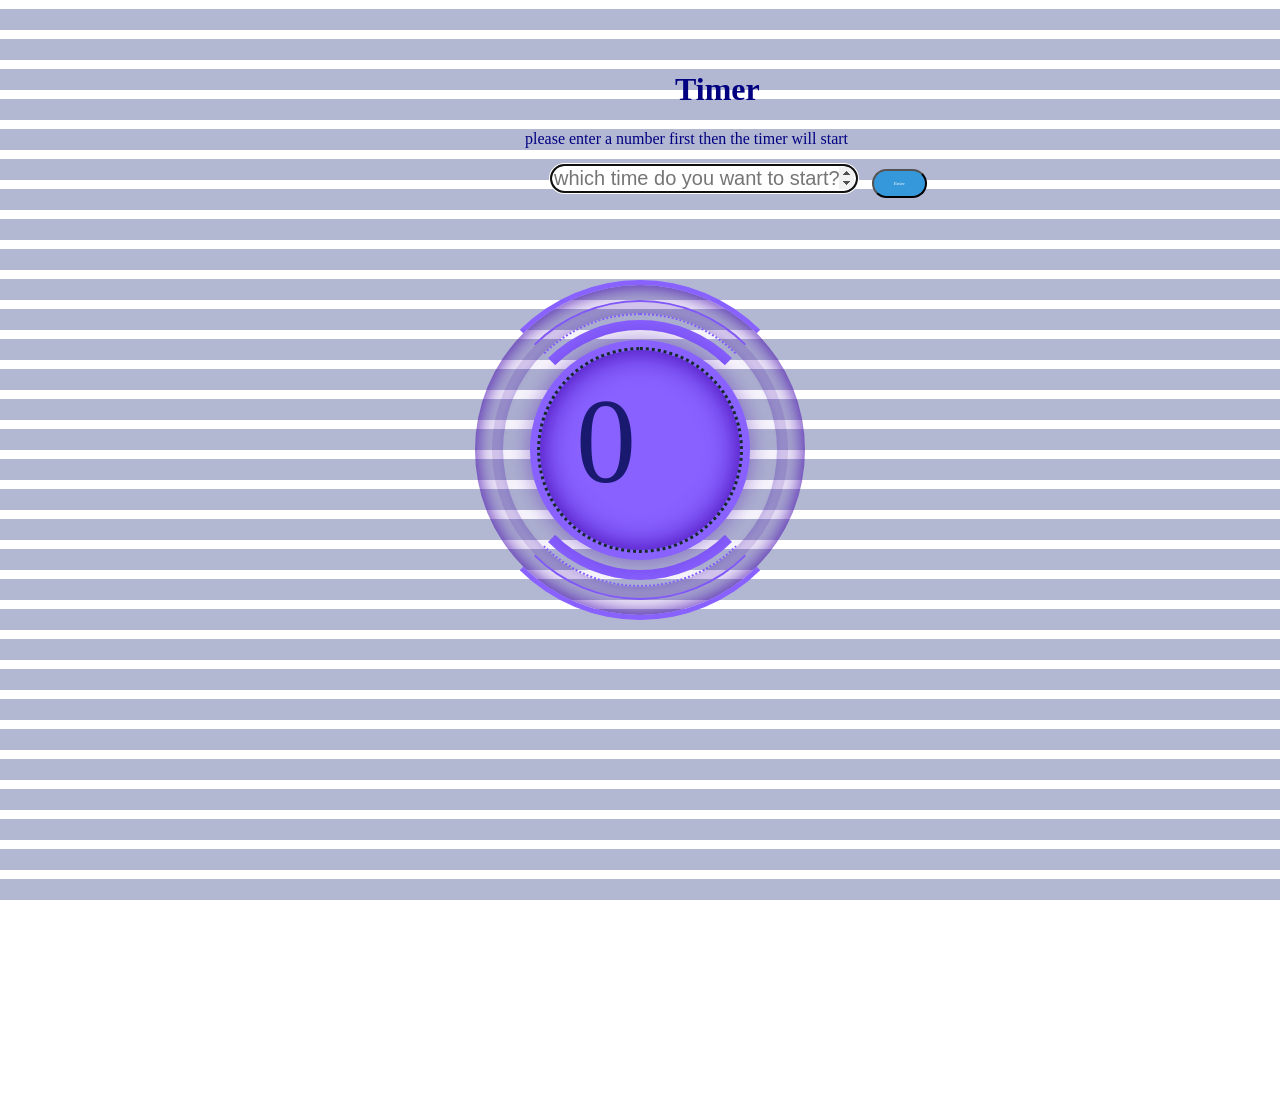
<file: index.html>
<!DOCTYPE html>
<html>
<head>
	<title>timer</title>
	<link href="hw2.css" rel="stylesheet">


</head>

<body>  
<div class="timer-wrapper">
  <h1>Timer</h1>
  <p>please enter a number first then the timer will start</p>
  <input type="number" id="number" placeholder="which time do you want to start?" required autofocus>
  <button type="submit" onclick="change()">Enter</button>
  <span id="num">60</span>
  <ul>
    <li></li>
    <li></li>
    <li></li>
    <li></li>
    <li></li>
  </ul>

</div>
<script src="hw2.js"></script>


</body>

</html>
</file>
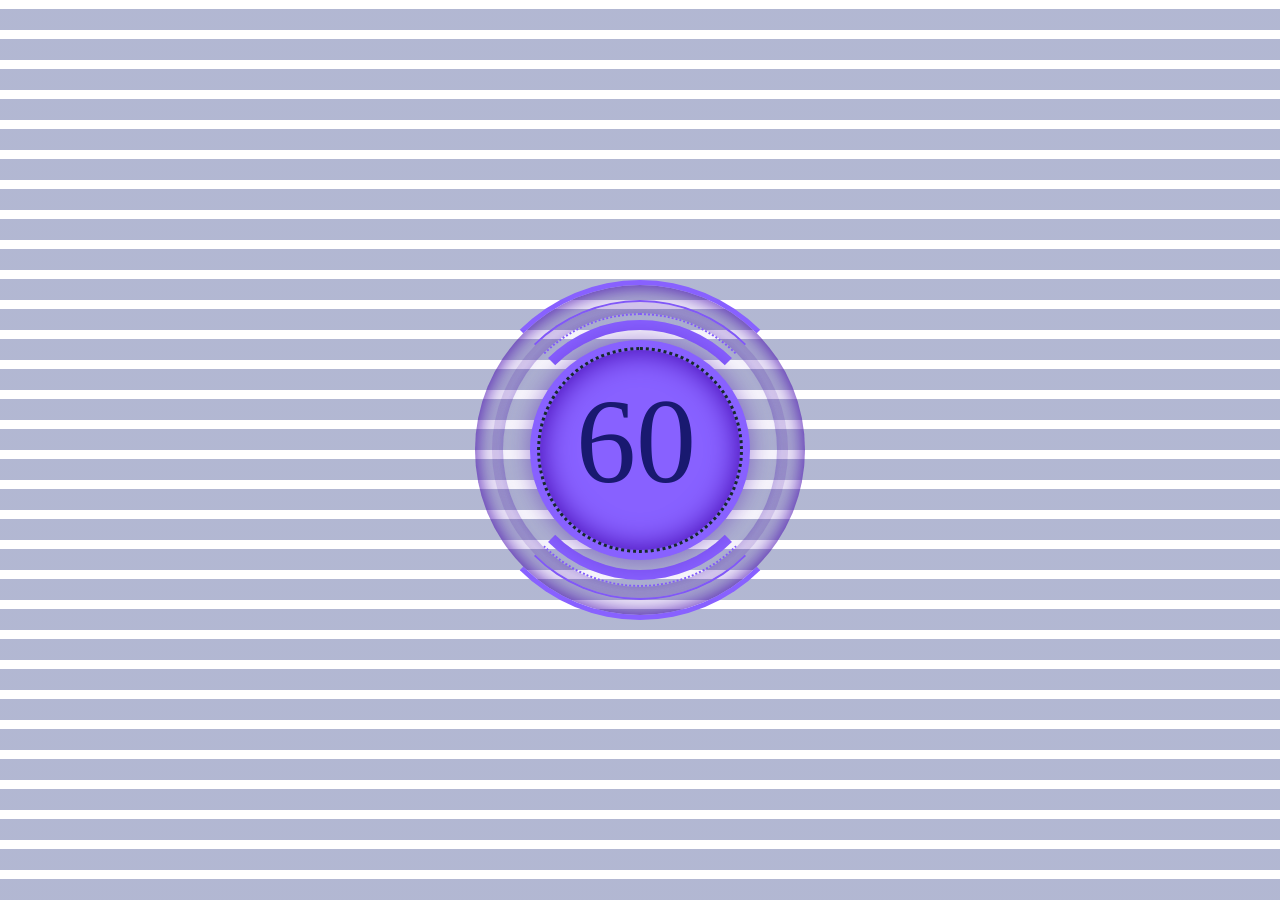
<file: hw2.html>
<!DOCTYPE html>
<html>
<head>
	<title>timer</title>
	<link href="hw2.css" rel="stylesheet">


</head>

<body>  
<div class="timer-wrapper">
  <span id="num">60</span>
  <ul>
    <li></li>
    <li></li>
    <li></li>
    <li></li>
    <li></li>
  </ul>
</div>
<script src="hw2.js"></script>


</body>

</html>
</file>
<file: hw2.css>
.timer-wrapper {
  position: absolute;
  top: 0;
  left: 0;
  width: 100%;
  height: 100%;
  background-color: white;
  background-size: 30px 30px;
    
    background-image: 
        linear-gradient(
            0deg,
            rgba(0, 18, 107, .3) 70%, 
            transparent 50%);
}

.timer-wrapper > h1{
  color: navy;
  padding-top: 50px;
  padding-left: 675px;
  font-family: Comic Sans MS;
}

.timer-wrapper > p{
  color: navy;
  font-family: Comic Sans MS;
  padding-left: 525px;
}

.timer-wrapper > input{
   margin-left: 550px;
   margin-right: 10px;
   font-size: 20px;
   width: 300px;
   border-radius:50px;
   text-align: center;
}

.timer-wrapper > button{
  background: #3498db;
  border-radius: 28px;
  color: white;
  font-size: 5px;
  font-family: Comic Sans MS;
  padding: 10px 20px 10px 20px;
}


.timer-wrapper > ul {
  height: 100%;
  width: 100%;
  display: block;
  margin: 0 auto;
}

.timer-wrapper > ul > li {
  position: absolute;
  top: 50%;
  left: 50%;
  display: block;
  background: transparent;
  border: 10px solid rgba(136, 97, 255, 1.0);
  border-left-color: transparent;
  border-right-color: transparent;
  border-radius: 500px;
  transition: all 0.5s ease;
}

.timer-wrapper > ul > li:last-child {
  position: absolute;
  top: 50%;
  left: 50%;
  z-index: 20;
  width: 200px;
  height: 100px;
  margin-left: -110px;
  margin-top: -110px;
  padding: 70px 0px 30px;
  background-color: rgba(136, 97, 255, 1.0);
  border: 10px solid rgba(136, 97, 255, 1.0);
  border-radius: 200px;
  text-shadow: 2px 2px 0px rgba(64, 0, 173);
  box-shadow: 0px 0px 30px rgba(64, 0, 173, 0.5);
  animation: pulseShadow 5s infinite linear;
}

.timer-wrapper > ul > li:last-child::after {
  content: '';
  border: 3px dotted rgba(22, 42, 43, 1.0);
  border-radius: 200px;
  width: 200px;
  height: 200px;
  display: block;
  position: absolute;
  top: -3px;
  left: -3px;
  background-color: transparent;
  box-shadow: inset 0px 0px 30px rgba(64, 0, 173, 1.0);
}

.timer-wrapper > ul > li:nth-child(4) {
  margin-left: -170px;
  margin-top: -170px;
  z-index: 1;
  width: 330px;
  height: 330px;
  border-width: 5px;
  border-style: solid;
  box-shadow: inset 0px 0px 25px rgba(64, 0, 173, 1.0);
  animation: spinBG3 8s infinite linear;
}

.timer-wrapper > ul > li:nth-child(3) {
  margin-left: -150px;
  margin-top: -150px;
  z-index: 1;
  width: 296px;
  height: 296px;
  border-width: 2px;
  box-shadow: inset 0px 0px 25px rgba(64, 0, 173, .25);
  animation: spinBG 12s infinite linear;
}

.timer-wrapper > ul > li:nth-child(2) {
  margin-left: -137px;
  margin-top: -137px;
  z-index: 1;
  width: 270px;
  height: 270px;
  border-width: 2px;
  border-style: dotted;
  box-shadow: 0px 0px 20px rgba(64, 0, 173, .5);
  animation: spinBG2 2s infinite linear;
}

.timer-wrapper > ul > li:first-child {
  margin-left: -130px;
  margin-top: -130px;
  z-index: 2;
  width: 240px;
  height: 240px;
  border-width: 10px;
  animation: spinBG 5s infinite linear;
}

#num {
  position: absolute;
  top: 50%;
  left: 50%;
  z-index: 200;
  margin-left: -5%;
  margin-top: -6%;
  font-size: 120px;
  color:  midnightblue;
  font-family: Comic Sans MS;
}


/*-------------------------------------------
		 Animations
		-------------------------------------------*/

@keyframes pulseGlow {
  0% {
    text-shadow: 0px 0px 20px rgba(178,34,34, 0.75);
  }
  50% {
    text-shadow: 0px 0px 40px rgba(127,255,212, 0.5);
  }
  100% {
    text-shadow: 0px 0px 20px rgba(144,238,144 , 0.75);
  }
}

@keyframes pulseShadow {
  10% {
    box-shadow: 0px 0px 30px rgba(178,34,34, 0.25);
  }
  50% {
    box-shadow: 0px 0px 30px rgba(127,255,212, 0.75);
  }
  100% {
    box-shadow: 0px 0px 30px rgba(144,238,144 , 0.25);
  }
}

@keyframes spinBG {
  15% {
    transform: rotate(0deg);
  }
  100% {
    transform: rotate(360deg);
  }
}

@keyframes spinBG2 {
  30% {
    transform: rotate(360deg);
    box-shadow: 0px 0px 1px rgba(178,34,34, 0.5);
  }
  50% {
    transform: rotate(180deg);
    box-shadow: 0px 0px 20px rgba(127,255,212, 0.5);
  }
  100% {
    transform: rotate(0deg);
    box-shadow: 0px 0px 1px rgba(144,238,144  , 0.5);
  }
}

@keyframes spinBG3 {
  40% {
    transform: rotate(180deg);
    box-shadow: 0px 0px 1px rgba(238,232,170, 0.1);
  }
  50% {
    transform: rotate(0deg);
  }
  100% {
    transform: rotate(-180deg);
  }
}
</file>
